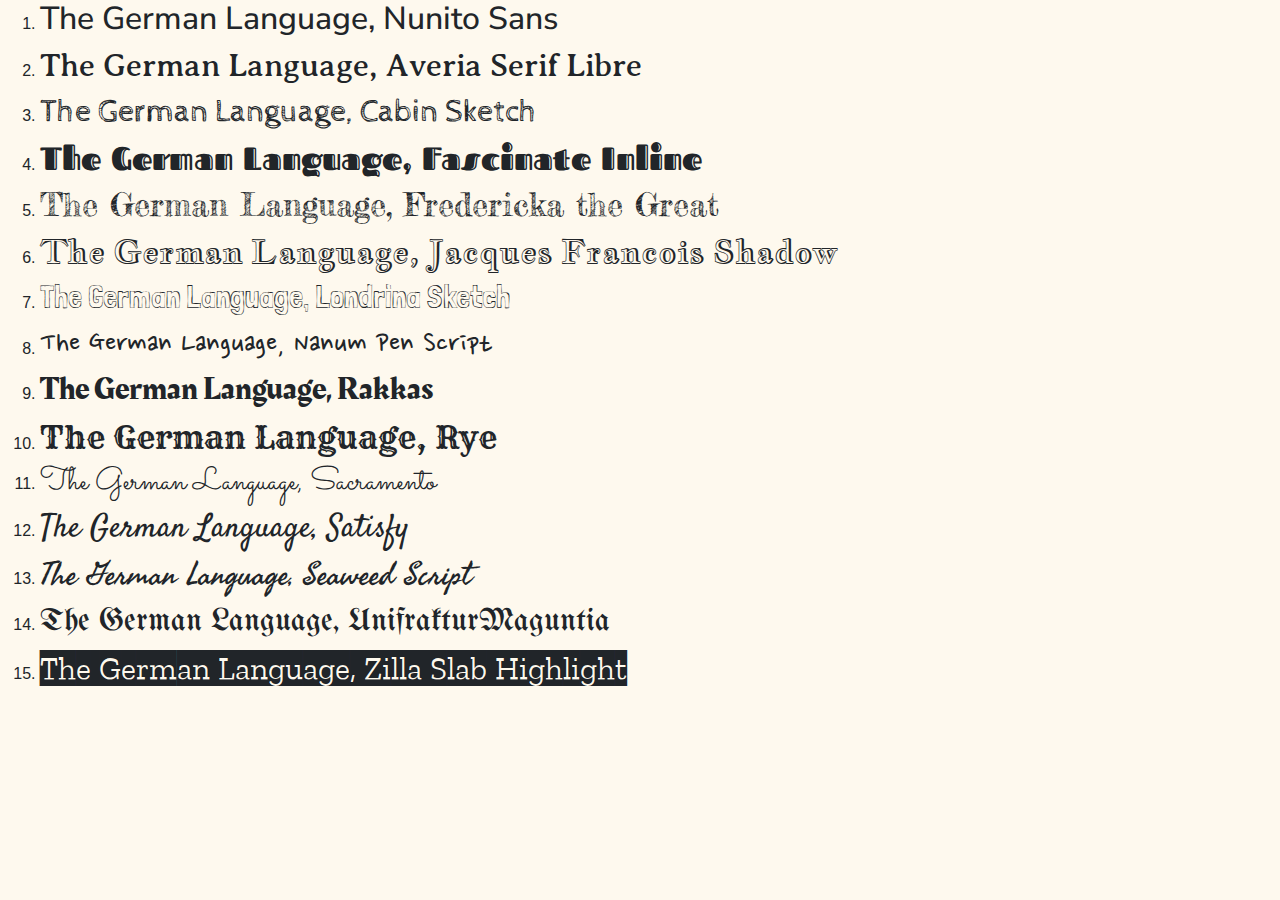
<file: fonts.html>
<!DOCTYPE html>
<html>
	<head>
		<meta charset="utf-8">
		<meta http-equiv="X-UA-Compatible" content="IE=edge">

		<title>Fonts Test</title>
		<link rel="icon" type="image/x-icon" href="https://www.flaticon.com/svg/static/icons/svg/2053/2053281.svg">
		<meta name="description" content="">
		<meta name="viewport" content="width=device-width, initial-scale=1">

		<!-- FONTS -->
		<link href="https://fonts.googleapis.com/css2?family=Nunito+Sans:wght@300&display=swap" rel="stylesheet">
		<link rel="preconnect" href="https://fonts.gstatic.com">
		<link href="https://fonts.googleapis.com/css2?family=Averia+Serif+Libre:wght@300&family=Cabin+Sketch:wght@400;700&family=Fascinate+Inline&family=Fredericka+the+Great&family=Jacques+Francois+Shadow&family=Londrina+Sketch&family=Nanum+Pen+Script&family=Rakkas&family=Rye&family=Sacramento&family=Satisfy&family=Seaweed+Script&family=UnifrakturMaguntia&family=Zilla+Slab+Highlight&display=swap" rel="stylesheet">

		<!-- STYLESHEETS -->
		<link rel="stylesheet" href="https://stackpath.bootstrapcdn.com/bootstrap/4.5.0/css/bootstrap.min.css">
		<!-- <link rel="stylesheet" href="https://cdnjs.cloudflare.com/ajax/libs/milligram/1.4.1/milligram.css"> -->
		<!-- <link rel="stylesheet" href="style.css"> -->

	</head>

	<body style="background-color: #fef9ee">

		<div id="container">

			<ol>
				<li><h2 style="font-family: Nunito Sans">The German Language, Nunito Sans</h2></li>
				<li><h2 style="font-family: Averia Serif Libre">The German Language, Averia Serif Libre</h2></li>
				<li><h2 style="font-family: Cabin Sketch">The German Language, Cabin Sketch</h2></li>
				<li><h2 style="font-family: Fascinate Inline">The German Language, Fascinate Inline</h2></li>
				<li><h2 style="font-family: Fredericka the Great">The German Language, Fredericka the Great</h2></li>
				<li><h2 style="font-family: Jacques Francois Shadow">The German Language, Jacques Francois Shadow</h2></li>
				<li><h2 style="font-family: Londrina Sketch">The German Language, Londrina Sketch</h2></li>
				<li><h2 style="font-family: Nanum Pen Script">The German Language, Nanum Pen Script</h2></li>
				<li><h2 style="font-family: Rakkas">The German Language, Rakkas</h2></li>
				<li><h2 style="font-family: Rye">The German Language, Rye</h2></li>
				<li><h2 style="font-family: Sacramento">The German Language, Sacramento</h2></li>
				<li><h2 style="font-family: Satisfy">The German Language, Satisfy</h2></li>
				<li><h2 style="font-family: Seaweed Script">The German Language, Seaweed Script</h2></li>
				<li><h2 style="font-family: UnifrakturMaguntia">The German Language, UnifrakturMaguntia</h2></li>
				<li><h2 style="font-family: Zilla Slab Highlight">The German Language, Zilla Slab Highlight</h2></li>
			</ol>
			

		</div>

	</body>
</html>
</file>
<file: style.css>
html {
	scroll-behavior: smooth;
}

body {
	color: #4d4b47;
	background-color: #fef9ee;
	font-family: 'Nunito Sans', sans-serif;
	font-size: 20px;
	font-weight: 900px;
	line-height: 36px;
	/* font-family: 'Nanum Pen Script', serif; */
	text-align: center;
}

.noscroll {
	/* overflow: hidden; */
}

/* loading overlay */
#loading {
	position: fixed; 
	overflow: hidden;
	z-index: 2;
	top: 0; 
	right: 0; 
	bottom: 0; 
	left: 0; 
	background-color: rgba(0, 0, 0, 0.481);
	visibility: hidden;
}

/* loading spinner */
.spinner {
	z-index: 5;
	position: absolute;
	left: 50%;
	top: 50%;
	height: 60px;
	width: 60px;
	margin: 0px auto;
	-webkit-animation: rotation .6s infinite linear;
	-moz-animation: rotation .6s infinite linear;
	-o-animation: rotation .6s infinite linear;
	animation: rotation .6s infinite linear;
	border-left: 6px solid rgba(255, 255, 255, 0.7);
	border-right: 6px solid rgba(255, 255, 255, 0.7);
	border-bottom: 6px solid rgba(255, 255, 255, 0.7);
	border-top: 6px solid transparent;
	border-radius: 100%;
}

@-webkit-keyframes rotation {
	from {-webkit-transform: rotate(0deg);}
	to {-webkit-transform: rotate(359deg);}
}
@-moz-keyframes rotation {
	from {-moz-transform: rotate(0deg);}
	to {-moz-transform: rotate(359deg);}
}
@-o-keyframes rotation {
	from {-o-transform: rotate(0deg);}
	to {-o-transform: rotate(359deg);}
}
@keyframes rotation {
	from {transform: rotate(0deg);}
	to {transform: rotate(359deg);}
}

#container {
	margin: 10px;
}

.text-container {
	margin: 0 100px 0 100px;
}

.viz-container {
	margin: 0 180px 0 180px;
}

#title {
	font-family: 'Nanum Pen Script', serif;
	font-size: 90px;
	margin-bottom: 10px;
}

h2 {
	font-family: 'Nanum Pen Script', serif;
	font-size: 60px;
}

h3 {
	font-family: 'Nanum Pen Script', serif;
	font-size: 40px;
}

h4 {
	font-weight: 600px;
	font-size: 30px;
}

h5 {
	font-size: 20px;
	font-family: 'Nunito Sans', sans-serif; 
}

svg {
	font-family: 'Nanum Pen Script', serif;
	color: #4d4b47;
}

td {
	padding: 0 12px;
}

table {
	margin: auto;
}

.teal {
	color: rgb(100, 171, 160);
}

.nunito {
	font-family: 'Nunito Sans', sans-serif;
	/* font-size: 16px; */
	color: #4d4b47;
}

.row {
	/* width: 100%; */
	margin: auto;
}

img {
	max-width: 80%;
}

a {
	font-size: 18px;
	color: #79b7bb;
	line-height: 40px;
	transition: all 0.2s ease-in-out;
	position: relative;
}

a:hover {
	color: #79b7bb;
	text-decoration: none;
}

a:before, a:after {
	content: "";
	position: absolute;
	bottom: -2px;
	width: 0px;
	height: 2px;
	margin: 5px 0 0;
	transition: all 0.2s ease-in-out;
	transition-duration: 0.3s;
	opacity: 0;
	background-color: #79b7bb;
	left: 0;
}

a:hover:before, a:hover:after {
	width: 100%;
	opacity: 1;
}

/* FOR INSTRUCTIONS */
.important-text {
	background-color: rgba(255, 255, 255, 0.8);
	border: 1px solid #7e7c774f;
	border-radius: 14px;
	/* font-weight: bold; */
	padding: 8px 20px;
	max-width: 90%;
	display: inline-block;
}

/* for plurals selection */
.current-selection {
	padding: 30px;
	font-size: 30px;
	/* background-color: #4d4b47; */
	/* color: #fef9ee; */
	border: 2px solid #4d4b47;
	border-radius: 14px;
	display: inline-block;
}

.btn {
	/* color: #f7f7f7; */
	/* background-color: #79b7bb; */
	/* border-color: transparent; */
	color: #4d4b47;
	background-color: transparent;
	border-color: #7e7c77;
	border-radius: 15px;
	border-width: 1px;
	margin: 10px 10px 10px 10px;
	font-size: 18px;
	opacity: 0.9;
}

.btn:hover, .btn:focus, .btn:active {
	color: #4d4b47;
	/* background-color: #679b9f; */
	/* border-color: none; */
	background-color: #e3dcd0;
	border-color: #4d4b47;
}

/* title icon */
.flag-icon {
	max-width: 10%;
}

/* LOANWORDS */

#loanwords circle, #loanwords text {
	cursor: pointer;
}

/* FUNWORDS */

.funword {
	margin: 10px 0;
}

.funword-part {
	font-family: 'Jacques Francois Shadow';
	font-size: 38px;
	cursor: pointer;
	transition: all 0.2s ease-in-out;
	position: relative;
}

.funword-part:hover {
	color: #79b7bb;
}

.funword-answer {
	visibility: hidden;
	font-size: 18px;
	line-height: 34px;
	opacity: 0;
	transition: 0.5s;
}


/* MAP */

#map-speakers-btn, #map-learners-btn {
	z-index: 10;
}

/* WORD ORDER DRAG & DROP */

.ghost {
	visibility: hidden;
}

.grid-square {
	width: 200px;
	max-height: 100px;
	display: inline-block;
	background-color: rgba(255, 255, 255, 0.8);
	border: dashed 1px #7e7c7787;
	border-radius: 10px;
	padding: 10px;
	margin: 12px;
	opacity: 0.9;
	cursor: pointer !important;
}

.blue-grid-square {
	background-color: rgb(209, 237, 233);
}

.gray-grid-square {
	background-color: #e3dcd0;
}

.correct {
	color: green;
	/* color: rgb(182, 45, 45); */
}

.sankey-node, #show-all-singulars, #show-all-plurals {
	cursor: pointer;
}

/* GENDERLIST */

#genderlist-container {
	font-size: 16px;
	border: 1px solid #4d4b47;
	width: 400px;
	height: 400px;
	border-radius: 20px;
	/* margin-left: 120px; */
	padding: 18px 18px 18px 26px;
	text-align: left;
}

#genderlist {
	width: 100%;
	height: 360px;
	overflow-y: scroll;
	overflow-x: hidden;
	margin-right: 10px;
}

#genderlist-header div {
	cursor: pointer;
}

#genderlist-header div:hover {
	opacity: 0.6;
}

.gender-row {
	cursor: pointer;
}

.gender-row:hover {
	color: #fef9ee;
	background-color: #4d4b47;
}

/* WORDLIST */

#wordlist-col p, #wordlist-col h3 {
	margin-left: 100px;
}

#wordlist-container {
	font-size: 16px;
	border: 1px solid #4d4b47;
	/* background-color: transparent; */
	width: 400px;
	height: 400px;
	border-radius: 20px;
	margin-left: 120px;
	padding: 26px;
	text-align: left;
	/* overflow-y: scroll; */
}

#wordlist {
	width: 100%;
	height: 346px;
	overflow-y: scroll;
	overflow-x: hidden;
}

/* footer icon */
.heart-icon {
	margin: 6px;
}

/* axis labels */
.axis text {
	font-family: 'Nunito Sans', Arial, sans-serif;
	font-size: 12px;
}

/*** RANGE SLIDER ***/

input[type=range] {
	-webkit-appearance: none;
	margin: 20px 0;
	width: 100%;
}
input[type=range]:focus {
	outline: none;
}
input[type=range]::-webkit-slider-runnable-track {
	width: 100%;
	height: 4px;
	cursor: pointer;
	transition: 0.2s;
	/* background: #79b7bb; */
	background: #4d4b47;
	border-radius: 25px;
}
input[type=range]::-webkit-slider-thumb {
	height: 20px;
	width: 20px;
	border-radius: 50%;
	background: #fff;
	box-shadow: 0 0 4px 0 rgba(0,0,0, 1);
	cursor: pointer;
	-webkit-appearance: none;
	margin-top: -8px;
}
input[type=range]:focus::-webkit-slider-runnable-track {
	/* background: #79b7bb; */
	background: #4d4b47;
}
.range-wrap {
	width: 90%;
	position: relative;
	margin: auto;
	margin-top: 10px;
}
.range-value {
	position: absolute;
	top: -70%;
}
.range-value span {
	width: 80px;
	height: 30px;
	line-height: 24px;
	text-align: center;
	/* background: #79b7bb; */
	/* color: #fff; */
	background: #4d4b47;
	color: #fff;
	font-size: 12px;
	display: block;
	position: absolute;
	left: 50%;
	transform: translate(-50%, 0);
	border-radius: 6px;
	padding: 4px;
}
.range-value span:before {
	content: "";
	position: absolute;
	width: 0;
	height: 0;
	/* border-top: 10px solid #79b7bb; */
	border-top: 10px solid #4d4b47;
	border-left: 5px solid transparent;
	border-right: 5px solid transparent;
	top: 100%;
	left: 50%;
	margin-left: -5px;
	margin-top: -1px;
}

div.tooltip {
	position: absolute;
	font-family: 'Nunito Sans';
	background-color: white;
	max-width: 200px;
	height: auto;
	padding: 10px;
	border-radius: 10px;
	border-width: 1px;
	box-shadow: 3px 3px 10px rgba(0, 0, 0, .5);
	pointer-events: none;
}

/*** TERNARY PLOT ***/

line.tick {
	stroke-width: 0.5;
}

line.minor-tick {
	stroke-width: 1;
	stroke-opacity: 0.1;
}

.a-axis, .b-axis, .c-axis{
	stroke: #4d4b47;
}

.axis-title{
	font-size: 1.7rem;
}

text.tick-text {
	font-weight: lighter;
	font-size: 1rem;
	stroke: none;
}

#ternary circle {
	fill: #fef9ee;
	stroke: rgb(69, 152, 141);
	stroke-width: 4px;
}

/*** SCROLLBAR APPEARANCE ***/

::-webkit-scrollbar {
	width: 18px;
}

::-webkit-scrollbar-thumb {
	min-height: 40px;
	border: 4px solid rgba(0, 0, 0, 0);
	background-clip: padding-box;
	border-radius: 7px;
	background-color: #6c6963;
}

::-webkit-scrollbar-thumb:hover {
	background-color: #4d4b47;
}

::-webkit-scrollbar-button {
	width: 0;
	height: 0;
	display: none;
}

::-webkit-scrollbar-corner {
	background-color: transparent;
}


/* MEDIA QUERIES */

/* MOBILE */
@media only screen and (max-width: 600px) {

	body {
		font-size: 14px;
		line-height: 28px;
	}

	.text-container {
		margin: 0 10px 0 10px;
	}

	.viz-container {
		margin: 0;
	}
	
	h5 {
		font-size: 20px;
		line-height: 2.5rem;
	}

	.flag-icon {
		min-width: 40%;
		margin-bottom: 20px;
	}

	#title {
		margin-bottom: 40px;
		font-size: 60px;
	}


	#wordlist-container {
		font-size: 12px;
		width: 100%;
		height: 300px;
		border-radius: 20px;
		margin: auto;
		padding: 16px;
	}

	#wordlist {
		width: 100%;
		height: 270px;
	}

}


/* navbar */
nav {
	position: fixed;
	z-index: 5;
	top: 0%;
	left: 0%;
	width: 100%;
	background-color: #fef9ee;
}

nav ul {
	list-style-type: none;
	display: flex;
	flex-direction: row;
	width : 100%;
	justify-content : center;
	background-color: #fef9ee;
	margin: 0;
	padding: 10px;
}

nav>ul>li {
	margin-left: 5%;
	margin-right: 5%
}

nav a {
	font-weight: 600;
	position: relative;
	display: inline-block;
	color: #4d4b47;
	font-family: 'Nunito Sans';
	text-transform: uppercase;
	font-size: 20px;
	/* font-size: 30px; */
}

nav a:hover {
	text-decoration: none;
}
</file>
